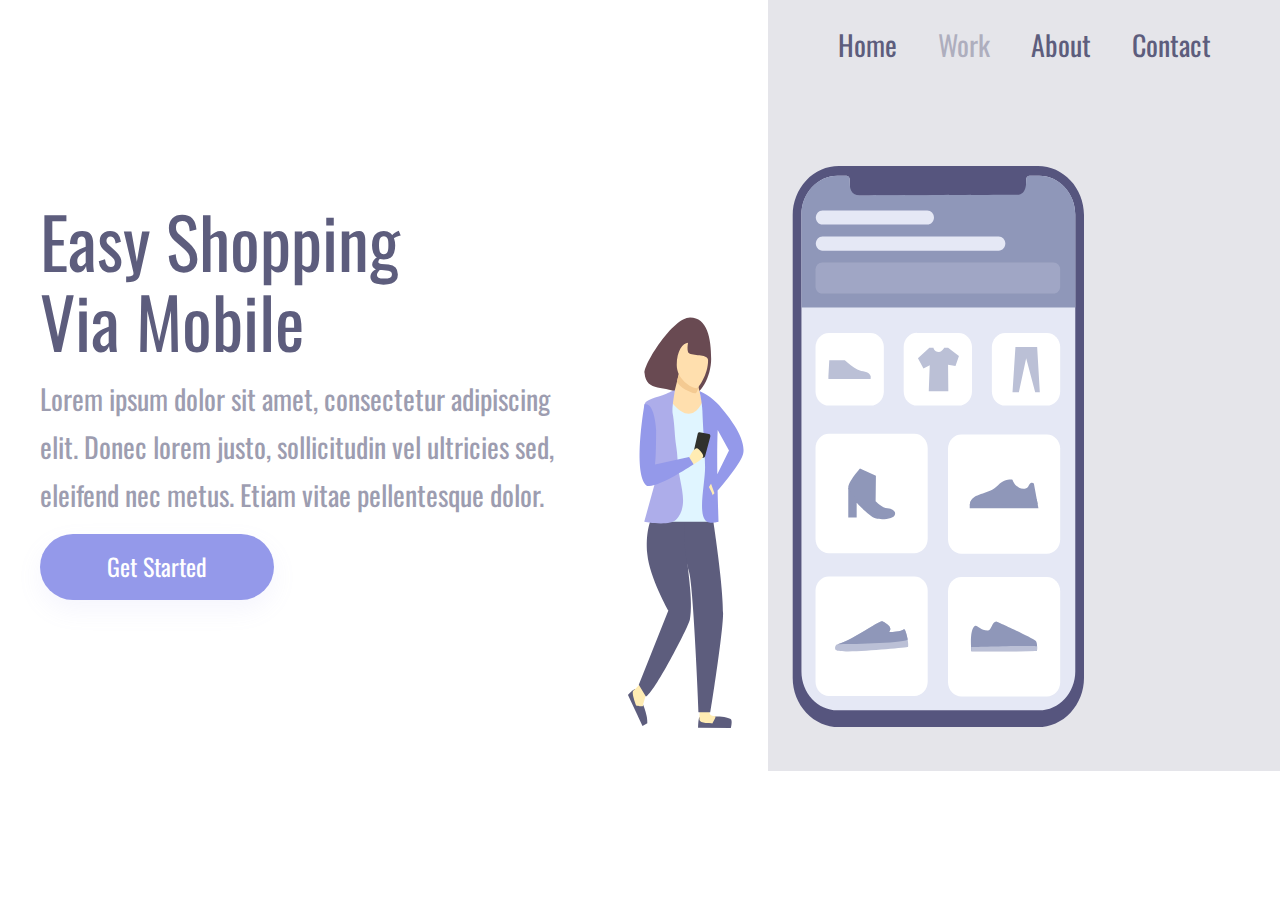
<file: shopping-mobile/index.html>
<!DOCTYPE html>
<html lang="en">
  <head>
    <meta charset="UTF-8" />
    <meta name="viewport" content="width=device-width, initial-scale=1.0" />
    <link rel="stylesheet" href="styles.css" />
    <link rel="shortcut icon" href="./logo.svg" type="image/x-icon" />
    <title>Easy Shopping Via Mobile</title>
  </head>
  <body>
    <div id="container">
      <main>
        <h1>Easy Shopping Via Mobile</h1>
        <p>
          Lorem ipsum dolor sit amet, consectetur adipiscing elit. Donec lorem
          justo, sollicitudin vel ultricies sed, eleifend nec metus. Etiam vitae
          pellentesque dolor.
        </p>
        <button>Get Started</button>
      </main>
      <header>
        <nav>
          <a href="#">Home</a>
          <a href="#">Work</a>
          <a href="#">About</a>
          <a href="#">Contact</a>
        </nav>
        <img src="./logo.svg" alt="Logo da página" />
      </header>
    </div>
  </body>
</html>
</file>
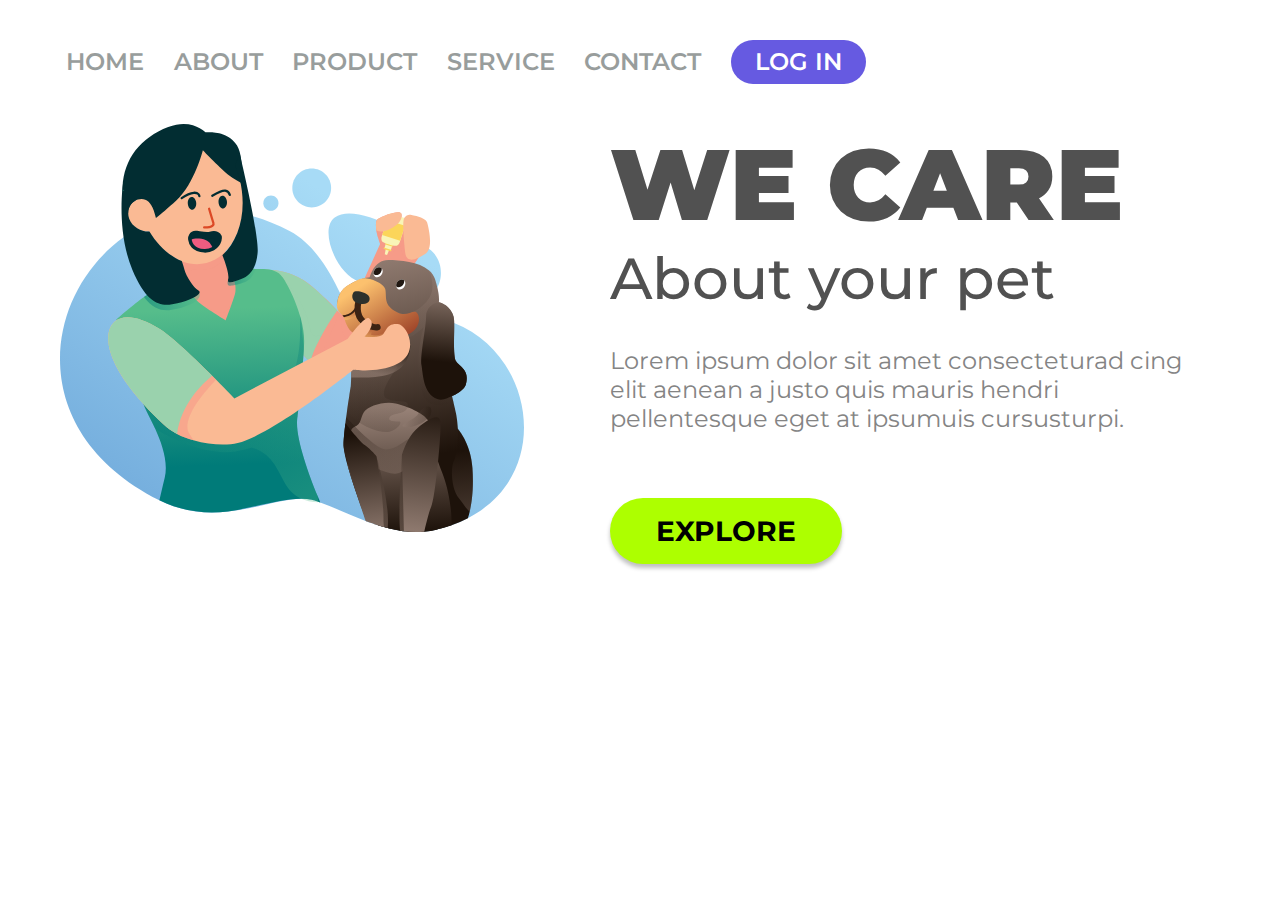
<file: we-care/index.html>
<!DOCTYPE html>
<html lang="en">
  <head>
    <meta charset="UTF-8" />
    <meta name="viewport" content="width=device-width, initial-scale=1.0" />
    <link rel="stylesheet" href="./styles.css" />
    <link rel="shortcut icon" href="./logo.svg" type="image/x-icon" />
    <title>We Care</title>
  </head>
  <body>
    <div id="container">
      <header>
        <nav>
          <a href="#">Home</a>
          <a href="#">About</a>
          <a href="#">Product</a>
          <a href="#">Service</a>
          <a href="#">Contact</a>
          <button>Log in</button>
        </nav>
      </header>
      <main>
        <img src="./logo.svg" alt="Logo da página We Care" />
        <section>
          <h1>We Care</h1>
          <h2>About your pet</h2>
          <p>
            Lorem ipsum dolor sit amet consecteturad cing elit aenean a justo
            quis mauris hendri pellentesque eget at ipsumuis cursusturpi.
          </p>
          <button>Explore</button>
        </section>
      </main>
    </div>
  </body>
</html>
</file>
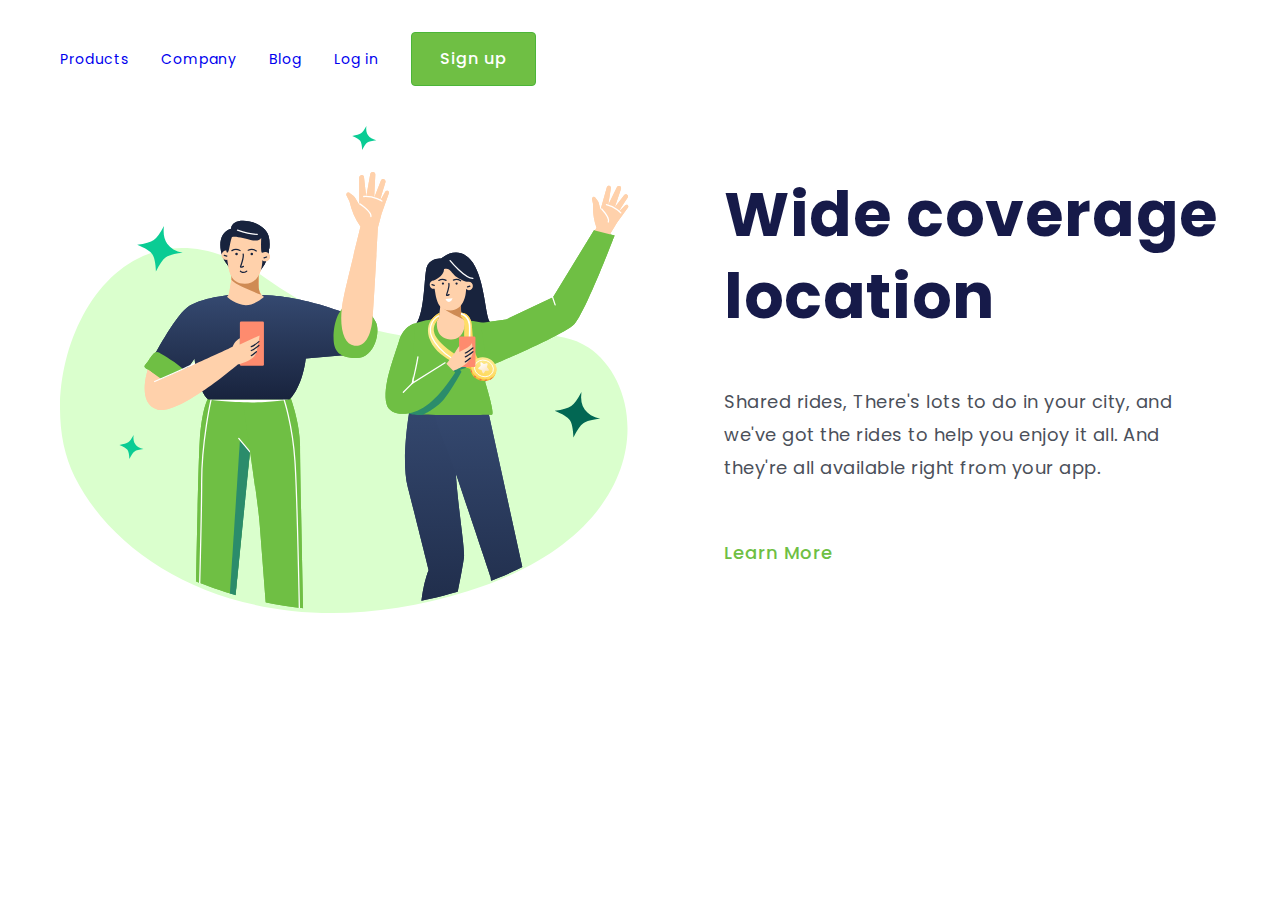
<file: wide-coverage-location/index.html>
<!DOCTYPE html>
<html lang="en">
  <head>
    <meta charset="UTF-8" />
    <meta name="viewport" content="width=device-width, initial-scale=1.0" />
    <link rel="shortcut icon" href="./logo.svg" type="image/x-icon" />
    <link rel="stylesheet" href="./styles.css" />
    <title>Wide Coverage Location</title>
  </head>
  <body>
    <div id="container">
      <header>
        <nav>
          <a href="#">Products</a>
          <a href="#">Company</a>
          <a href="#">Blog</a>
          <a href="#">Log in</a>
          <button>Sign up</button>
        </nav>
      </header>
      <main>
        <img src="./logo.svg" alt="Logo da página" />
        <section>
          <h1>Wide coverage location</h1>
          <p>
            Shared rides, There's lots to do in your city, and we've got the
            rides to help you enjoy it all. And they're all available right from
            your app.
          </p>
          <a href="#">Learn More</a>
        </section>
      </main>
    </div>
  </body>
</html>
</file>
<file: shopping-mobile/styles.css>
@import url("https://fonts.googleapis.com/css2?family=Oswald&display=swap");

* {
  margin: 0;
  padding: 0;
  box-sizing: border-box;
  font-family: "Oswald", sans-serif;
  font-weight: 400;
}

:root {
  font-size: 10px;
}

#container {
  width: 100vw;
  height: 100vh;
  max-width: 1440px;
  margin-inline: auto;
}

main {
  width: 60%;
  display: inline-block;
  padding-left: 4rem;
  padding-top: 20rem;
}

main h1 {
  font-size: 7rem;
  line-height: 8rem;
  color: #5d5d7d;
  max-width: 368px;
}

main p {
  margin-block: 1.5rem;
  max-width: 540px;
  font-size: 2.8rem;
  line-height: 4.8rem;
  color: #5d5d7d;
  opacity: 60%;
}

main button {
  padding: 1.5rem 6.7rem;
  font-size: 2.4rem;
  line-height: 3.557rem;
  color: #fff;
  background-color: #9499ea;
  box-shadow: 0px 10px 24px 0px #9499ea19;
  border: none;
  border-radius: 4rem;
  cursor: pointer;
  transition: 0.2s;
}

main button:hover {
  background-color: #5d5d7d;
}

main button:focus {
  outline: transparent;
  transform: scale(1.1);
}

header {
  width: 40%;
  float: right;
  background-color: rgba(93, 93, 125, 16%);
}

header nav {
  margin-top: 2.4rem;
  display: flex;
  justify-content: center;
  gap: 4.1rem;
  margin-bottom: 10rem;
  flex-wrap: wrap;
}

header nav a {
  text-decoration: none;
  font-size: 2.8rem;
  line-height: 4.15rem;
  color: #5d5d7d;
}

header nav a:hover {
  text-decoration: underline;
}

header nav a:focus {
  outline: 1px solid #5d5d7d;
}

header nav a:nth-child(2) {
  opacity: 40%;
}

img {
  max-width: 45.6rem;
  max-height: 56.2rem;
  width: 100%;
  position: relative;
  top: 15%;
  right: 140px;
  margin-bottom: 4rem;
}

@media only screen and (max-width: 1200px) {
  :root {
    font-size: 8px;
  }

  main h1 {
    max-width: 60%;
  }

  main p {
    max-width: 60%;
  }

  img {
    right: 110px;
  }
}

@media only screen and (max-width: 900px) {
  :root {
    font-size: 6px;
  }

  img {
    right: 80px;
  }
}

@media only screen and (max-width: 700px) {
  :root {
    font-size: 5px;
  }

  img {
    right: 70px;
  }
}

@media only screen and (max-width: 600px) {
  :root {
    font-size: 5px;
  }

  #container {
    width: 100vw;
    display: flex;
    flex-direction: column;
    gap: 4rem;
  }

  main {
    width: 100vw;
    display: flex;
    flex-direction: column;
    justify-content: center;
    align-items: center;
    text-align: center;
    margin-inline: auto;
    padding-top: 10%;
  }

  header {
    width: 100vw;
    margin-inline: auto;
    display: flex;
    justify-content: center;
    align-items: center;
  }

  header nav {
    display: none;
  }

  img {
    position: static;
    margin: 4rem;
  }
}
</file>
<file: we-care/styles.css>
/* GLOBAL STYLES */

@import url("https://fonts.googleapis.com/css2?family=Montserrat:wght@400;500;600;700;800;900&display=swap");

* {
  margin: 0;
  padding: 0;
  box-sizing: border-box;
  font-family: "Montserrat", sans-serif;
}

:root {
  font-size: 10px;
}

#container {
  width: 100vw;
  max-width: 1200px;
  margin-inline: auto;
  padding-inline: 2rem;
}

a,
button,
h1 {
  text-transform: uppercase;
}

a {
  text-decoration: none;
  font-weight: 600;
  font-size: 2.4rem;
  line-height: 2.8rem;
  color: #989d9c;
}

a:hover,
a:focus {
  outline: transparent;
  border-bottom: 1px solid #989d9c;
}

header nav {
  width: 70%;
  display: flex;
  justify-content: space-evenly;
  flex-wrap: wrap;
  align-items: center;
  gap: 2.3rem;
  margin-block: 4rem;
}

header nav button {
  background-color: #665ae1;
  padding: 0.6rem 2.2rem;
  border-radius: 5rem;
  font-weight: 600;
  font-size: 2.4rem;
  line-height: 2.8rem;
  color: #fff;
  border: 2px solid transparent;
  cursor: pointer;
}

header nav button:hover,
header nav button:focus {
  background-color: #fff;
  color: #665ae1;
  border: 2px solid #665ae1;
  outline: transparent;
}

header nav button:active,
main section button:active {
  transform: translateY(2px);
}

main section button:hover,
main section button:focus {
  outline: transparent;
  box-shadow: 0px 8px 8px 0px #00000040;
}

main {
  width: 100%;
  display: flex;
  justify-content: space-between;
  align-items: start;
  gap: 8.6rem;
  margin-bottom: 4rem;
}

main > img {
  width: 40%;
  max-width: 568px;
  height: auto;
}

main section h1 {
  font-weight: 900;
  font-size: 10rem;
  line-height: 12rem;
  color: #515151;
}

main section h2 {
  font-weight: 500;
  font-size: 5.8rem;
  line-height: 7rem;
  color: #515151;
}

main section p {
  font-weight: 400;
  font-size: 2.4rem;
  line-height: 2.9rem;
  color: #848484;
  margin: 3.2rem 0 6.5rem;
}

main section button {
  padding: 1.6rem 4.6rem;
  color: #000;
  background-color: #adff00;
  box-shadow: 0px 4px 4px 0px #00000040;
  font-weight: 700;
  font-size: 2.8rem;
  line-height: 3.4rem;
  border-radius: 5rem;
  border: none;
  cursor: pointer;
}

@media only screen and (max-width: 1200px) {
  :root {
    font-size: 6px;
  }

  main {
    align-items: center;
  }
}

@media only screen and (max-width: 768px) {
  :root {
    font-size: 5px;
  }

  header nav {
    width: 100%;
    justify-content: center;
  }
}

@media only screen and (max-width: 600px) {
  :root {
    font-size: 6px;
  }

  main img {
    margin-top: 10rem;
  }

  main img {
    width: 100%;
  }

  header,
  main section p {
    display: none;
  }

  main {
    flex-direction: column;
    align-items: center;
    gap: 2rem;
  }

  main section {
    text-align: center;
  }

  main section button {
    margin-top: 4rem;
    padding: 2rem 5rem;
    font-size: 5rem;
    line-height: 7rem;
  }
}
</file>
<file: wide-coverage-location/styles.css>
@import url("https://fonts.googleapis.com/css2?family=Poppins:wght@400;500;700&display=swap");

* {
  margin: 0;
  padding: 0;
  box-sizing: border-box;
  font-family: "Poppins", sans-serif;
}

:root {
  font-size: 10px;
}

#container {
  width: 100vw;
  max-width: 1200px;
  margin-inline: auto;
  padding-inline: 2rem;
}

a {
  text-decoration: none;
}

a:hover {
  text-decoration: underline;
}

a:focus {
  outline: 1px solid;
}

header {
  margin-top: 3.2rem;
}

header nav {
  font-size: 1.4rem;
  line-height: 2.1rem;
  letter-spacing: 0.88px;
  font-weight: 400;
  color: #17233d;
  display: flex;
  align-items: center;
  gap: 3.2rem;
}

header nav button {
  font-size: 1.6rem;
  line-height: 2.4rem;
  letter-spacing: 1px;
  font-weight: 500;
  color: #fff;
  background-color: #6fbf44;
  border: 1px solid #4cb538;
  border-radius: 4px;
  padding: 1.4rem 2.8rem;
  cursor: pointer;
}

button:hover {
  background-color: #fff;
  color: #6fbf44;
}

button:focus {
  outline: transparent;
  filter: brightness(1.1);
}

button:active {
  transform: translateY(2px);
}

main {
  margin: 4rem auto;
  display: flex;
  justify-content: center;
  align-items: center;
  gap: 8.4rem;
}

main img {
  width: 50%;
}

main section {
  width: 50%;
}

main section h1 {
  font-weight: 700;
  font-size: 6.2rem;
  line-height: 8.2rem;
  letter-spacing: 0.6px;
  color: #161a49;
}

main section p {
  font-weight: 400;
  font-size: 1.8rem;
  line-height: 3.3rem;
  letter-spacing: 0.5px;
  color: #4b505a;
  margin: 4.7rem 0 5.5rem;
}

main section a {
  font-weight: 500;
  font-size: 1.8rem;
  line-height: 2.7rem;
  letter-spacing: 1px;
  color: #6fbf44;
}

@media only screen and (max-width: 1024px) {
  :root {
    font-size: 9px;
  }
}

@media only screen and (max-width: 768px) {
  :root {
    font-size: 8px;
  }
}

@media only screen and (max-width: 600px) {
  :root {
    font-size: 7px;
  }

  #container {
    padding-inline: 3rem;
  }

  header {
    width: 100%;
    display: flex;
    justify-content: end;
  }

  header nav a {
    display: none;
  }

  main {
    flex-direction: column-reverse;
    text-align: center;
  }

  main img,
  main section {
    width: 100%;
  }

  main section h1 {
    margin-top: 6rem;
  }
}
</file>
